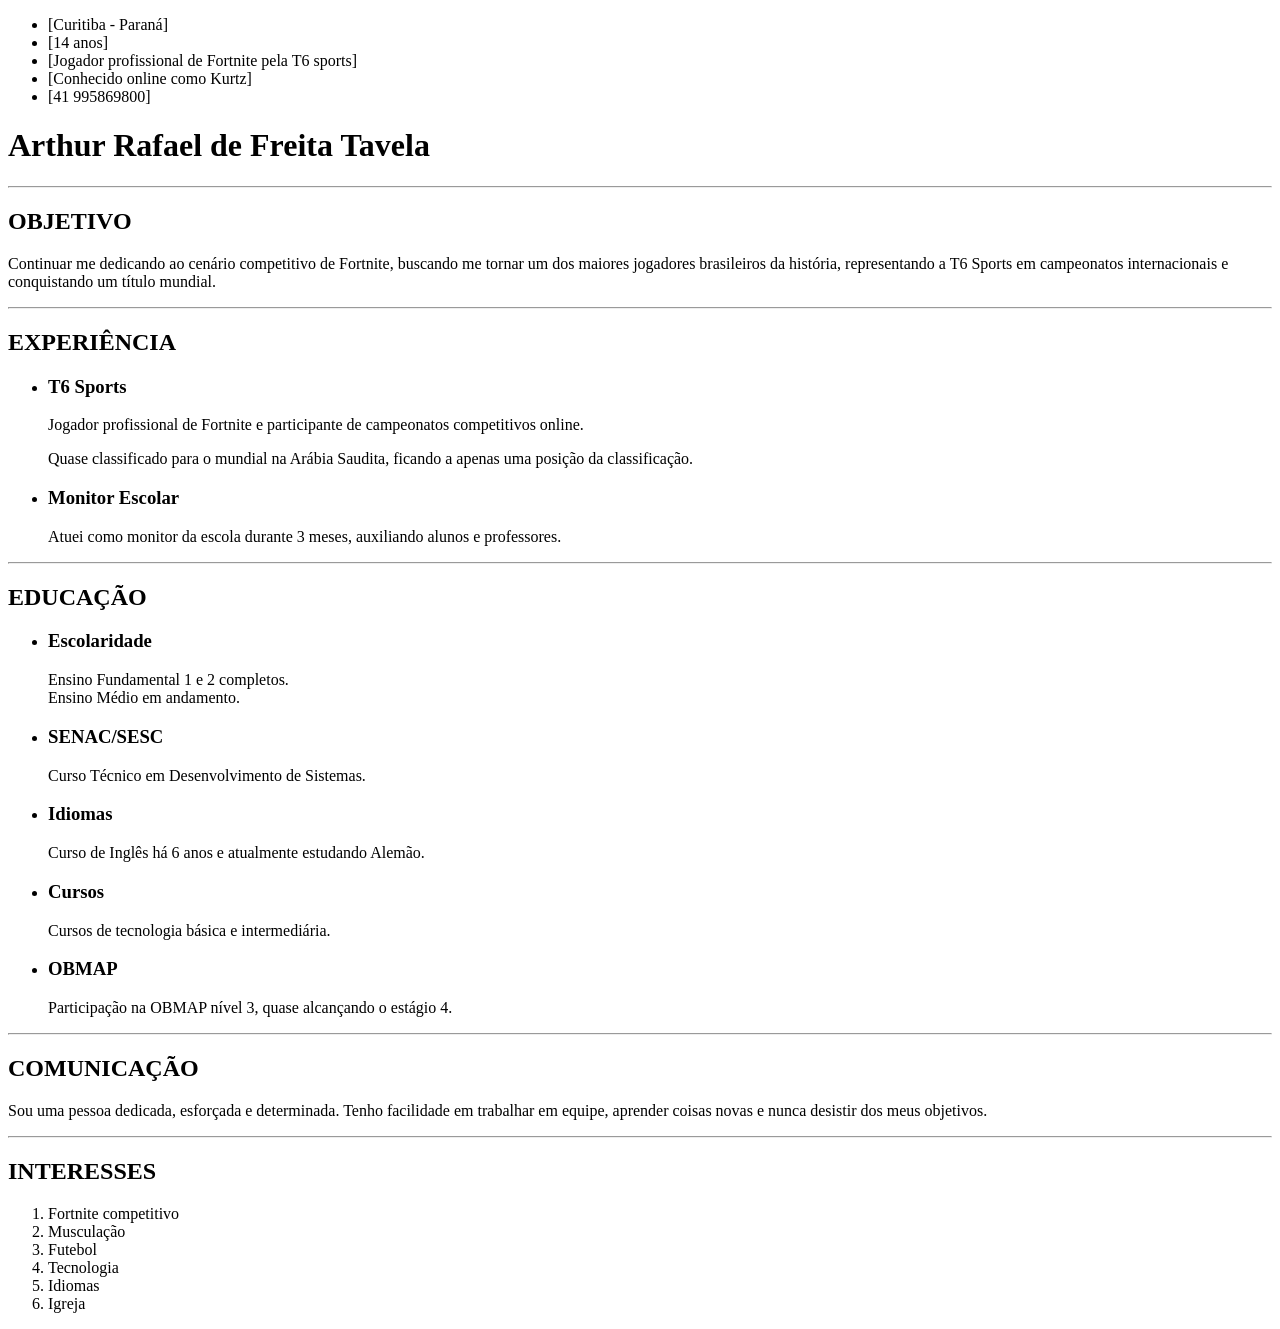
<file: curriculo/index.html>
<!DOCTYPE html>
<html lang="pt-br">

<head>
<meta charset="utf-8" />
<title>Currículo Arthur Rafael</title>
</head>

<body>

<ul>
<li>[Curitiba - Paraná]</li>
<li>[14 anos]</li>
<li>[Jogador profissional de Fortnite pela T6 sports]</li>
<li>[Conhecido online como Kurtz]</li>
<li>[41 995869800]</li>
</ul>

<h1>Arthur Rafael de Freita Tavela</h1>

<hr>

<h2>OBJETIVO</h2>

<p>
Continuar me dedicando ao cenário competitivo de Fortnite,
buscando me tornar um dos maiores jogadores brasileiros da história,
representando a T6 Sports em campeonatos internacionais e
conquistando um título mundial.
</p>

<hr>

<h2>EXPERIÊNCIA</h2>

<ul>

<li>
<h3>T6 Sports</h3>

<p>
Jogador profissional de Fortnite e participante
de campeonatos competitivos online.
</p>

<p>
Quase classificado para o mundial na Arábia Saudita,
ficando a apenas uma posição da classificação.
</p>
</li>

<li>
<h3>Monitor Escolar</h3>

<p>
Atuei como monitor da escola durante 3 meses,
auxiliando alunos e professores.
</p>
</li>

</ul>

<hr>

<h2>EDUCAÇÃO</h2>

<ul>

<li>
<h3>Escolaridade</h3>

<p>
Ensino Fundamental 1 e 2 completos.<br>
Ensino Médio em andamento.
</p>
</li>

<li>
<h3>SENAC/SESC</h3>

<p>
Curso Técnico em Desenvolvimento de Sistemas.
</p>
</li>

<li>
<h3>Idiomas</h3>

<p>
Curso de Inglês há 6 anos e atualmente estudando Alemão.
</p>
</li>

<li>
<h3>Cursos</h3>

<p>
Cursos de tecnologia básica e intermediária.
</p>
</li>

<li>
<h3>OBMAP</h3>

<p>
Participação na OBMAP nível 3,
quase alcançando o estágio 4.
</p>
</li>

</ul>

<hr>

<h2>COMUNICAÇÃO</h2>

<p>
Sou uma pessoa dedicada, esforçada e determinada.
Tenho facilidade em trabalhar em equipe, aprender coisas
novas e nunca desistir dos meus objetivos.
</p>

<hr>

<h2>INTERESSES</h2>

<ol>
<li>Fortnite competitivo</li>
<li>Musculação</li>
<li>Futebol</li>
<li>Tecnologia</li>
<li>Idiomas</li>
<li>Igreja</li>
</ol>

</body>

</html>
</file>
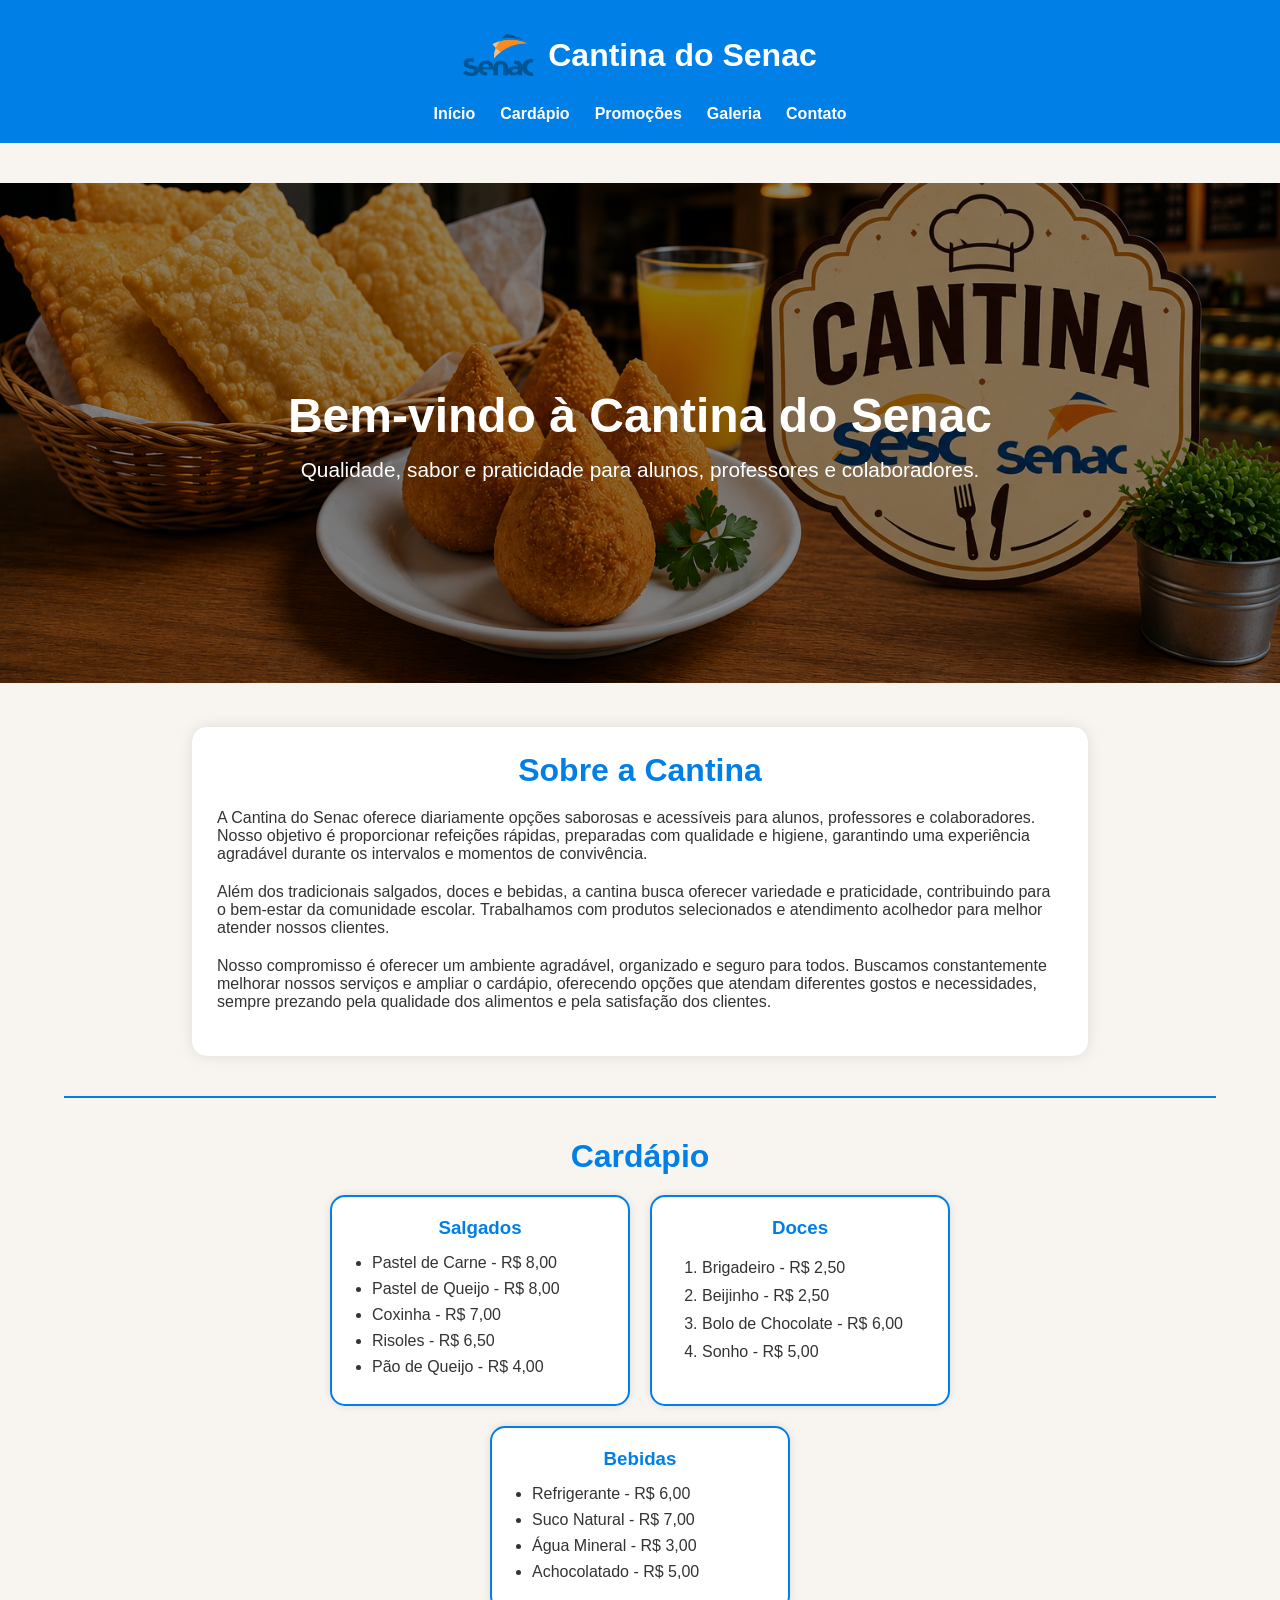
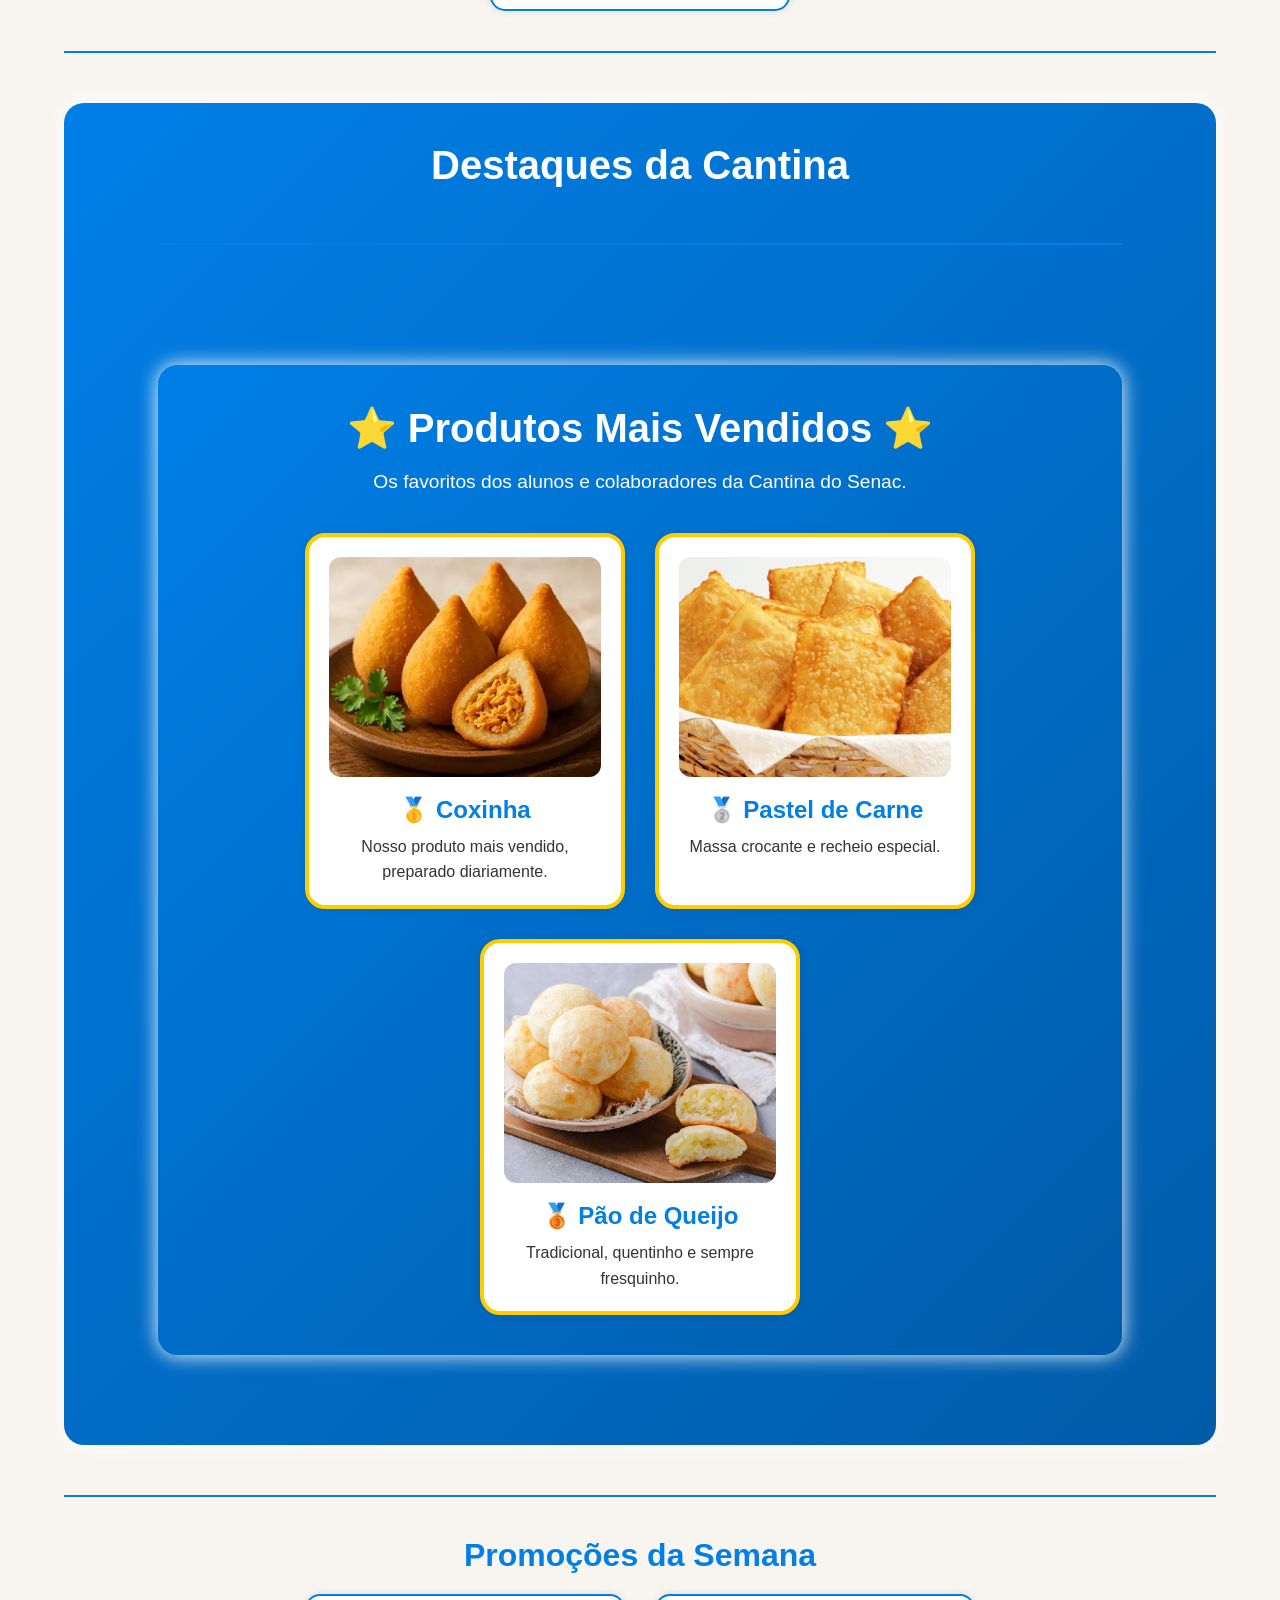
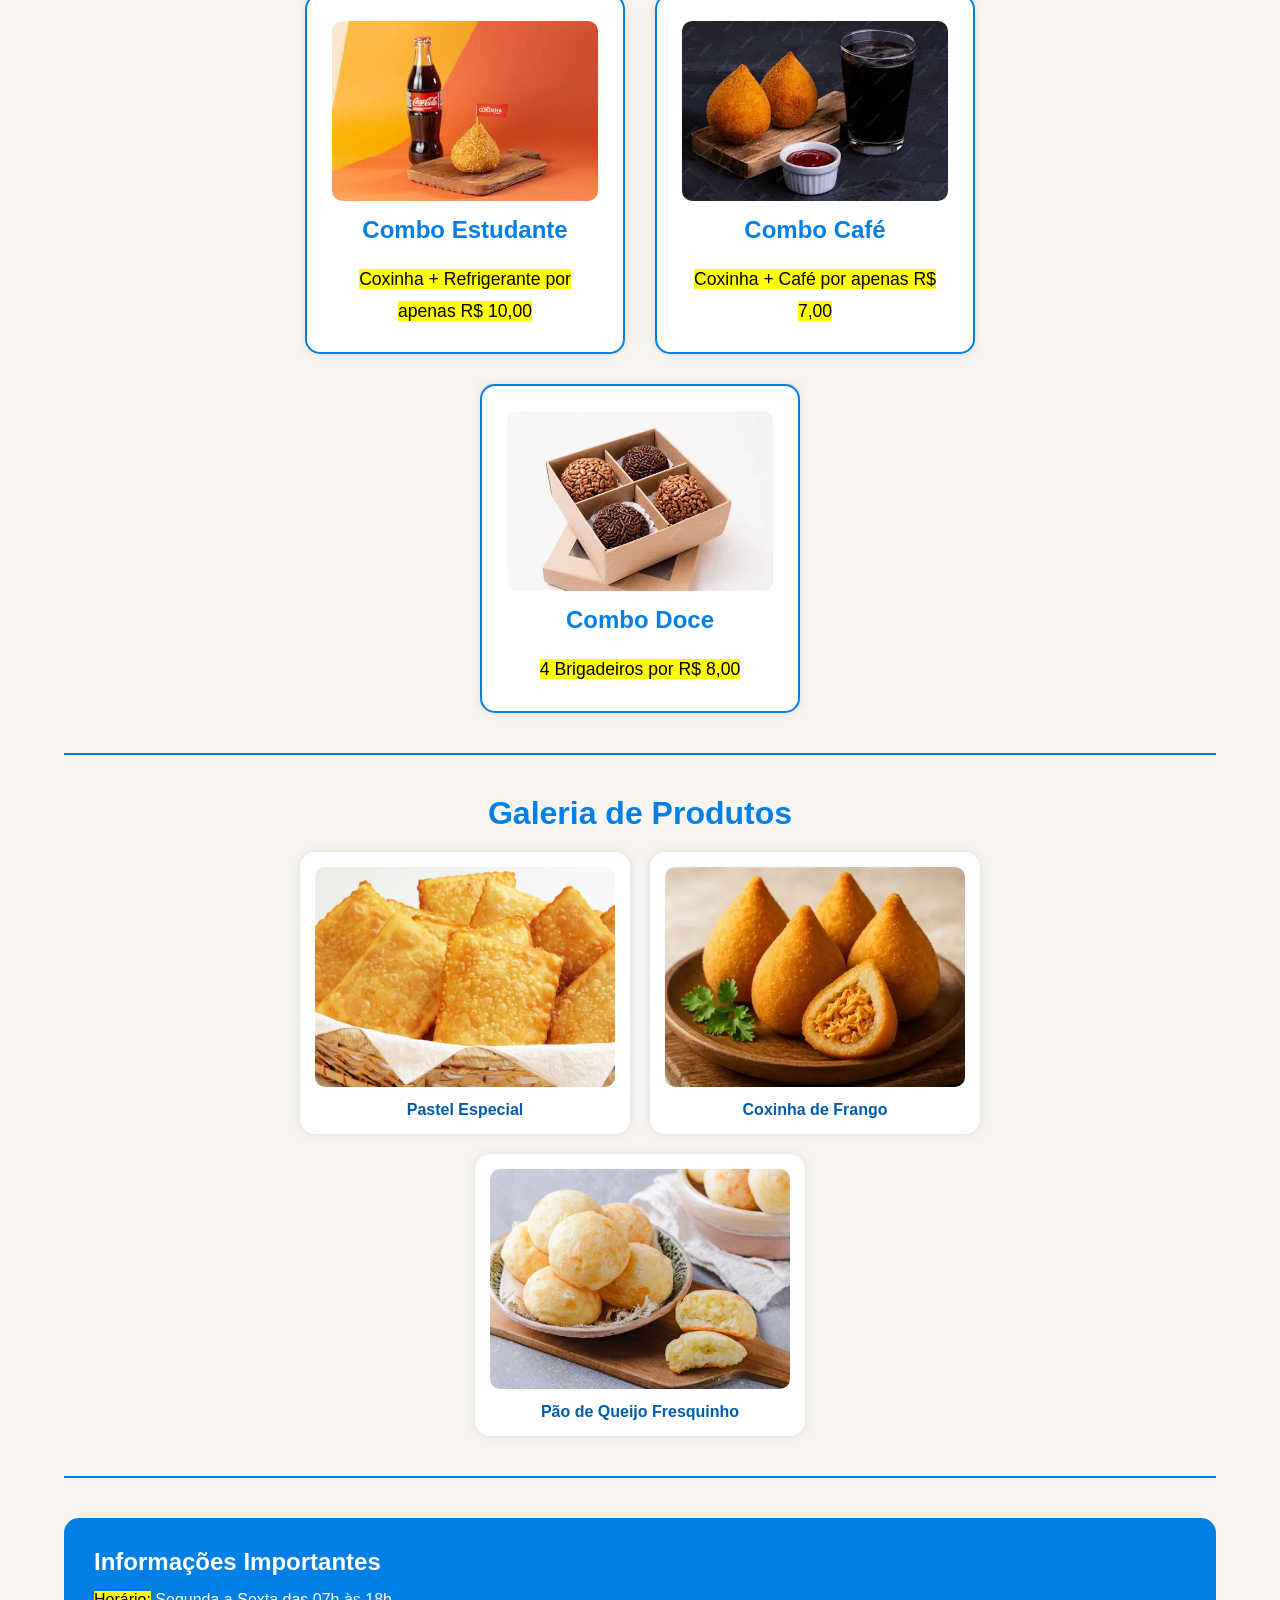
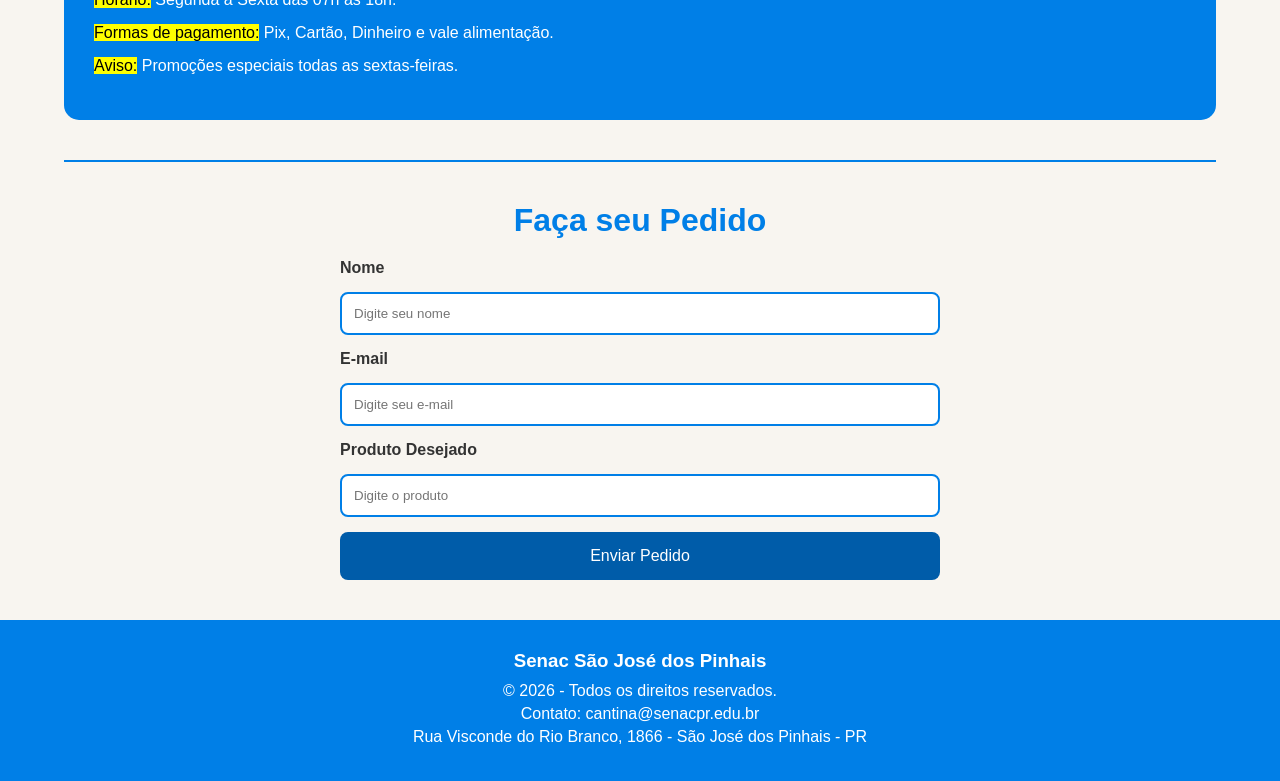
<file: projeto final kurtzzfv (cantina)/index.html>
<!DOCTYPE html>
<html lang="pt-br">

<head>
    <meta charset="UTF-8">
    <meta name="viewport" content="width=device-width, initial-scale=1.0">
    <title>Cantina do Senac</title>
    <link rel="stylesheet" href="style/style.css">
</head>

<body>

    <header>
        <div class="logo-area">
            <img src="images/senac-LOGO.png" alt="Logo Senac">
            <h1>Cantina do Senac</h1>
        </div>

        <nav>
            <ul>
                <li><a href="#inicio">Início</a></li>
                <li><a href="#cardapio">Cardápio</a></li>
                <li><a href="#promocoes">Promoções</a></li>
                <li><a href="#galeria">Galeria</a></li>
                <li><a href="#contato">Contato</a></li>
            </ul>
        </nav>
    </header>

    <main>

        <section id="inicio" class="hero">
            <img src="images/banner.png" alt="Cantina do Senac">

            <div class="hero-texto">
                <h1>Bem-vindo à Cantina do Senac</h1>

                <p>
                    Qualidade, sabor e praticidade para alunos,
                    professores e colaboradores.
                </p>
            </div>
        </section>

        <section class="sobre">
            <h2>Sobre a Cantina</h2>

            <p>
    A Cantina do Senac oferece diariamente opções saborosas e acessíveis para alunos,
    professores e colaboradores. Nosso objetivo é proporcionar refeições rápidas,
    preparadas com qualidade e higiene, garantindo uma experiência agradável durante os
    intervalos e momentos de convivência.
</p>

<p>
    Além dos tradicionais salgados, doces e bebidas, a cantina busca oferecer variedade
    e praticidade, contribuindo para o bem-estar da comunidade escolar. Trabalhamos com
    produtos selecionados e atendimento acolhedor para melhor atender nossos clientes.
</p>

<p>
    Nosso compromisso é oferecer um ambiente agradável, organizado e seguro para todos.
    Buscamos constantemente melhorar nossos serviços e ampliar o cardápio, oferecendo
    opções que atendam diferentes gostos e necessidades, sempre prezando pela qualidade
    dos alimentos e pela satisfação dos clientes.
</p>
        </section>

        <hr>

        <section id="cardapio">

            <h2>Cardápio</h2>

            <div class="container-cardapio">

                <article>
                    <h3>Salgados</h3>

                    <ul>
                        <li>Pastel de Carne - R$ 8,00</li>
                        <li>Pastel de Queijo - R$ 8,00</li>
                        <li>Coxinha - R$ 7,00</li>
                        <li>Risoles - R$ 6,50</li>
                        <li>Pão de Queijo - R$ 4,00</li>
                    </ul>
                </article>

                <article>
                    <h3>Doces</h3>

                    <ol>
                        <li>Brigadeiro - R$ 2,50</li>
                        <li>Beijinho - R$ 2,50</li>
                        <li>Bolo de Chocolate - R$ 6,00</li>
                        <li>Sonho - R$ 5,00</li>
                    </ol>
                </article>

                <article>
                    <h3>Bebidas</h3>

                    <ul>
                        <li>Refrigerante - R$ 6,00</li>
                        <li>Suco Natural - R$ 7,00</li>
                        <li>Água Mineral - R$ 3,00</li>
                        <li>Achocolatado - R$ 5,00</li>
                    </ul>
                </article>

            </div>

        </section>

        <hr>

<section id="mais-vendidos">

    <h2>Destaques da Cantina</h2>

    <div class="mais-vendidos">

<hr>

<section id="mais-vendidos">

    <h2>⭐ Produtos Mais Vendidos ⭐</h2>

    <p class="texto-destaque">
        Os favoritos dos alunos e colaboradores da Cantina do Senac.
    </p>

    <div class="mais-vendidos">

        <article>
            <img src="images/coxinha.webp" alt="Coxinha">
            <h3>🥇 Coxinha</h3>
            <p>Nosso produto mais vendido, preparado diariamente.</p>
        </article>

        <article>
            <img src="images/pastel.jpg" alt="Pastel de Carne">
            <h3>🥈 Pastel de Carne</h3>
            <p>Massa crocante e recheio especial.</p>
        </article>

        <article>
            <img src="images/pão-de-queijo.jpg" alt="Pão de Queijo">
            <h3>🥉 Pão de Queijo</h3>
            <p>Tradicional, quentinho e sempre fresquinho.</p>
        </article>

    </div>

</section>
    </div>

</section>

        <hr>

        <section id="promocoes">

            <h2>Promoções da Semana</h2>

            <div class="container-promocoes">

            <article>
                <img src="images/combo estudante.webp" alt="Combo Estudante">

            <h3>Combo Estudante</h3>

            <p>
                <mark>Coxinha + Refrigerante por apenas R$ 10,00</mark>
            </p>
        </article>

                <article>
    <img src="images/combo cafe.webp" alt="Combo Café">

    <h3>Combo Café</h3>

    <p>
        <mark>Coxinha + Café por apenas R$ 7,00</mark>
    </p>
    </article>
    <article>
    <img src="images/combo doce.jpg" alt="Combo Doce">

    <h3>Combo Doce</h3>

    <p>
        <mark>4 Brigadeiros por R$ 8,00</mark>
    </p>
    </article>

            </div>

        </section>

        <hr>

        <section id="galeria">

            <h2>Galeria de Produtos</h2>

            <div class="galeria">

                <figure>
                    <img src="images/pastel.jpg" alt="Pastel">
                    <figcaption>Pastel Especial</figcaption>
                </figure>

                <figure>
                    <img src="images/coxinha.webp" alt="Coxinha">
                    <figcaption>Coxinha de Frango</figcaption>
                </figure>

                <figure>
                    <img src="images/pão-de-queijo.jpg" alt="Pão de Queijo">
                    <figcaption>Pão de Queijo Fresquinho</figcaption>
                </figure>

            </div>

        </section>

        <hr>

        <aside>

            <h2>Informações Importantes</h2>

            <p>
                <mark>Horário:</mark>
                Segunda a Sexta das 07h às 18h.
            </p>

            <p>
                <mark>Formas de pagamento:</mark>
                Pix, Cartão, Dinheiro e vale alimentação.
            </p>

            <p>
                <mark>Aviso:</mark>
                Promoções especiais todas as sextas-feiras.
            </p>

        </aside>

        <hr>

        <section id="contato">

            <h2>Faça seu Pedido</h2>

            <form>

                <label for="nome">Nome</label>
                <input type="text" id="nome" required placeholder="Digite seu nome">

                <label for="email">E-mail</label>
                <input type="email" id="email" required placeholder="Digite seu e-mail">

                <label for="produto">Produto Desejado</label>
                <input type="text" id="produto" required placeholder="Digite o produto">

                <button type="submit">Enviar Pedido</button>

            </form>

        </section>

    </main>

    <footer>

        <h3>Senac São José dos Pinhais</h3>

        <p>
            © 2026 - Todos os direitos reservados.
        </p>

        <p>
    Contato: cantina@senacpr.edu.br
</p>

<p>
    Rua Visconde do Rio Branco, 1866 - São José dos Pinhais - PR
</p>

    </footer>

</body>

</html>
</file>
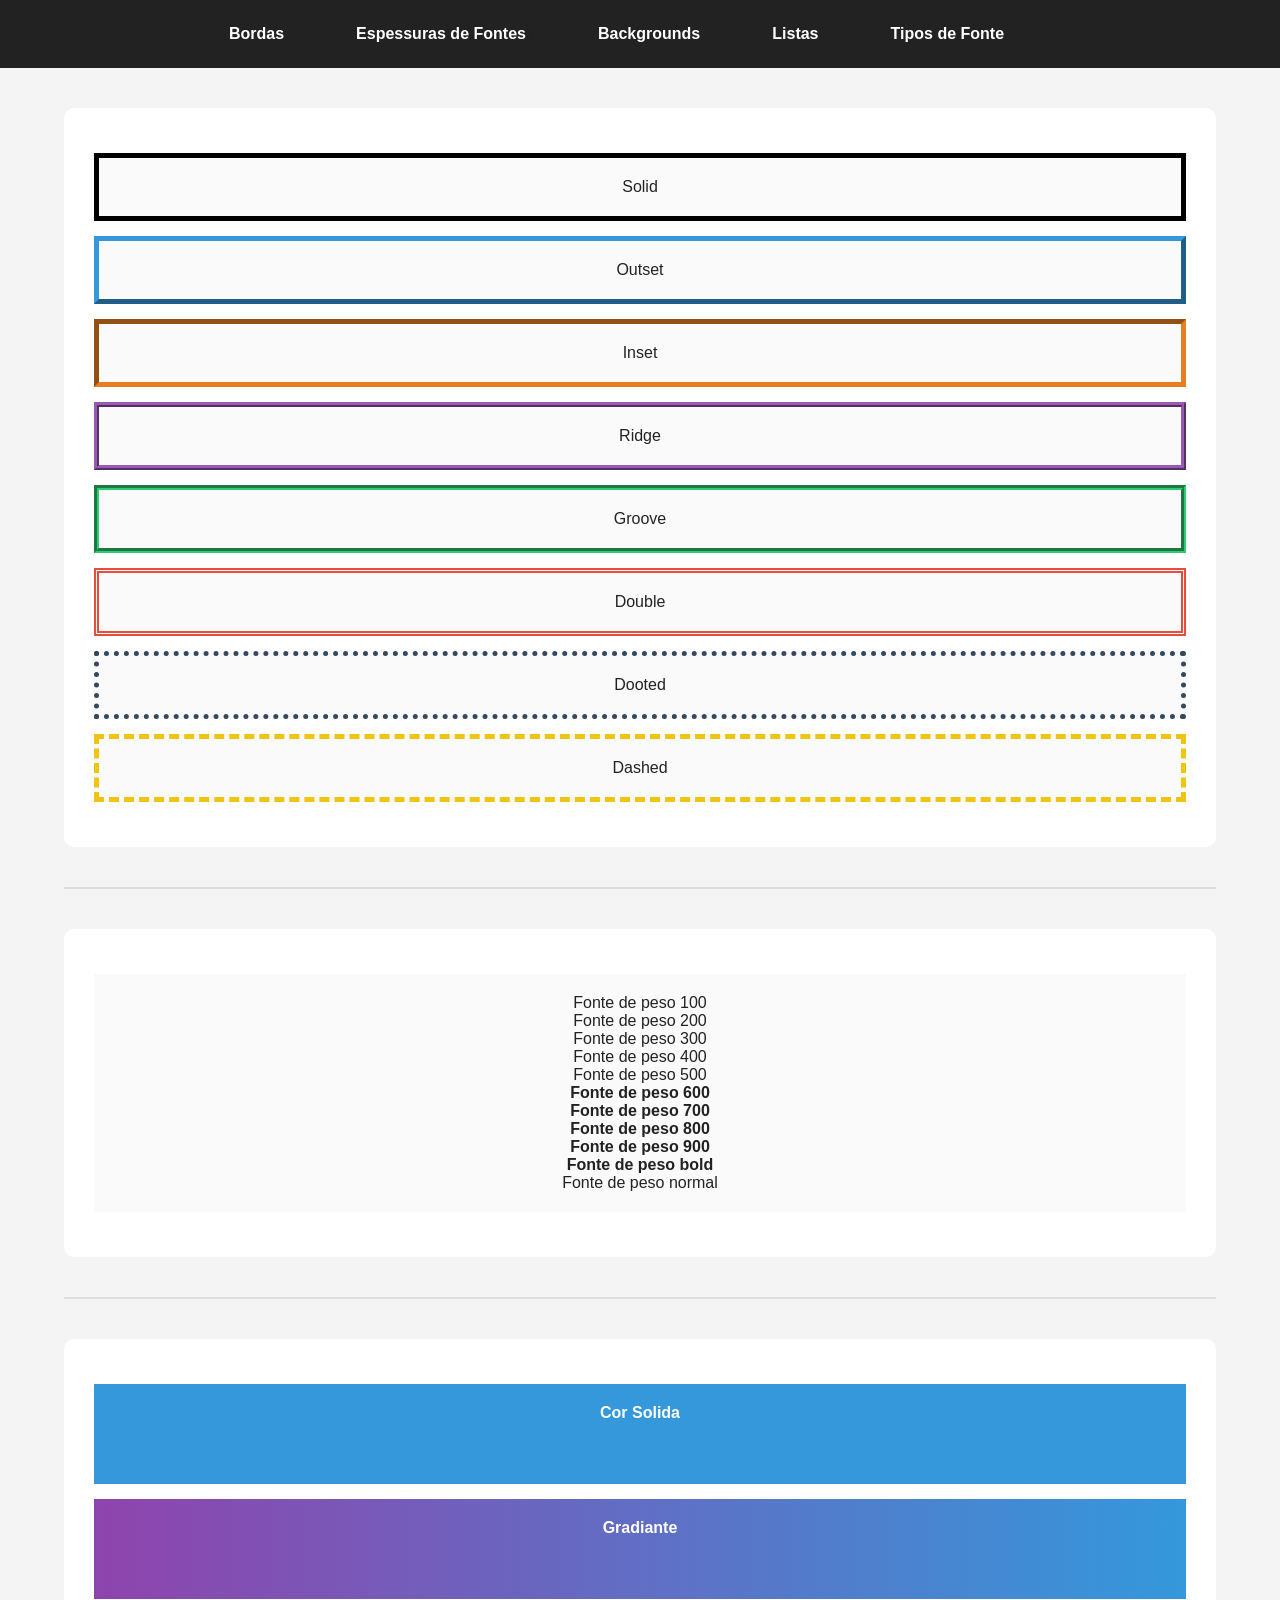
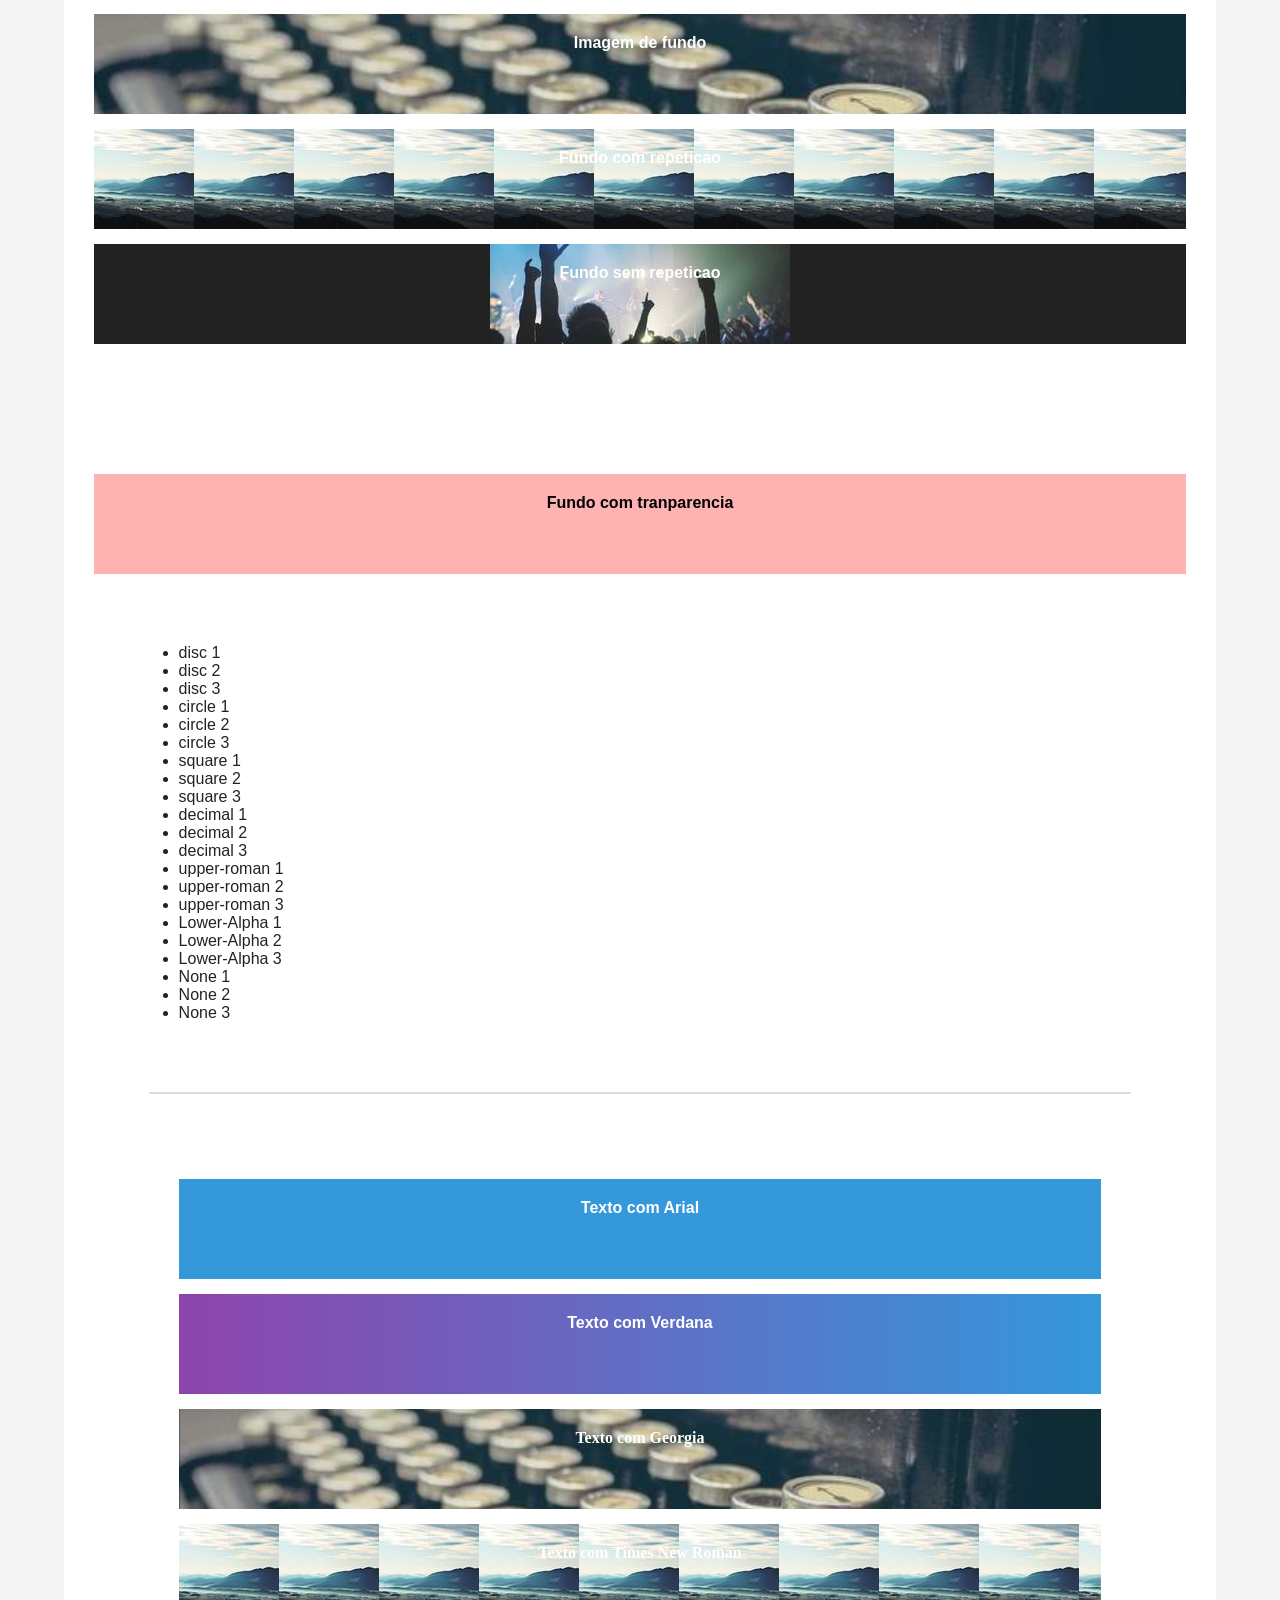
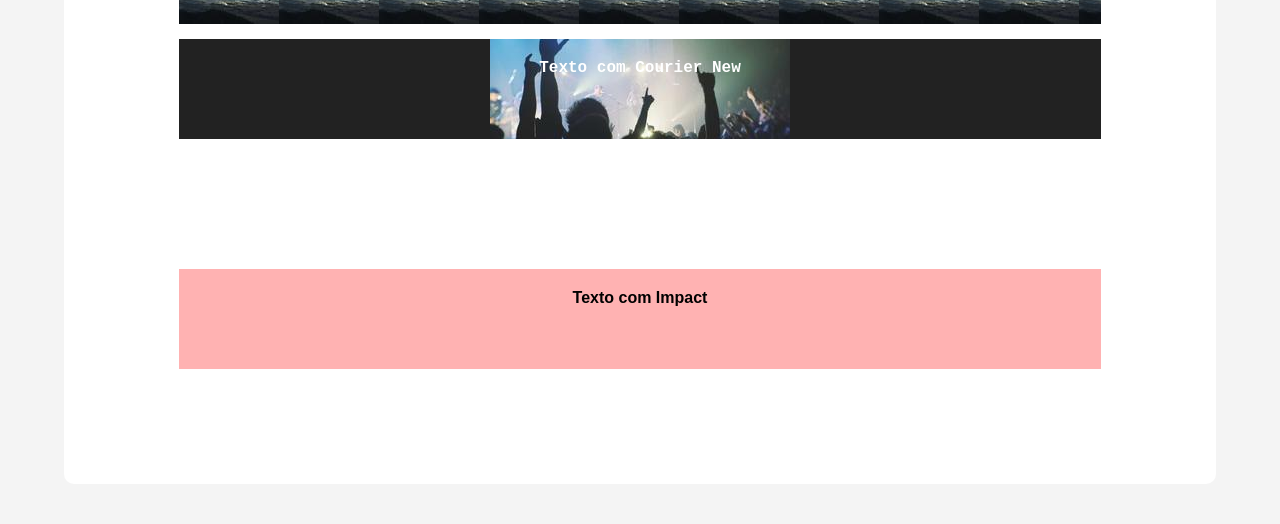
<file: atividade_final_css/style/index.html>
<!DOCTYPE html>
<html lang="pt-BR"">
<head>
    <meta charset="UTF-8">
    <meta name="viewport" content="width=device-width, initial-scale=1.0">
    <title>Document</title>
    <link rel="stylesheet" href="style.css">
</head>
<body>
  <header>
    <nav>
      <ul>
       <li><a href="#bordas">Bordas</a> href="</li>
       <li><a href="#espessura-fontes">Espessuras de Fontes</a> href="</li>
       <li><a href="#backfrounds">Backgrounds</a> href="</li>
       <li><a href="#alistas">Listas</a> href="</li>
       <li><a href="#tipos-fontes">Tipos de Fonte</a> href="</li>
      </ul>
    </nav>
  </header>
 
 
<main>
      <section class="secao bordas">
              <article>
                <p>Solid</p>
              </article>
              <article>
                <p>Outset</p>
              </article>
              <article>
                <p>Inset</p>
              </article>
              <article>
                <p>Ridge</p>
              </article>
              <article>
                <p>Groove</p>
              </article>
              <article>
                <p>Double</p>
              </article>
              <article>
                <p>Dooted</p>
              </article>
              <article>
                <p>Dashed</p>
              </article>
        </section>
             <hr>
 
             <section id="Espessura-fontes" class="secao Espessura-fontes">
                <article>
                             <p class="peso-100" >Fonte de peso 100</p>
                <p class="peso-200" >Fonte de peso 200</p>
                <p class="peso-300" >Fonte de peso 300</p>
                <p class="peso-400" >Fonte de peso 400</p>
                <p class="peso-500" >Fonte de peso 500</p>
                <p class="peso-600" >Fonte de peso 600</p>
                <p class="peso-700" >Fonte de peso 700</p>
                <p class="peso-800" >Fonte de peso 800</p>
                <p class="peso-900" >Fonte de peso 900</p>
                <p class="peso-bold" >Fonte de peso bold</p>
                <p class="peso-normal" >Fonte de peso normal</p>
                </article>
              </section>
 
          <hr>
 
         <section id="backgrounds" class="secao backgrounds">
            <article>
              <p>Cor Solida</p>
            </article>
            <article>
              <p>Gradiante</p>
            </article>
            <article>
              <p>Imagem de fundo</p>
            </article>
            <article>
              <p>Fundo com repeticao</p>
            </article>
            <article>
              <p>Fundo sem repeticao</p>
            </article>
            <article>
              <p>Fundo fixo</p>
            </article>
            <article>
              <p>Fundo com tranparencia</p>
            </article>
        <section>
        <main>
          <section id="backgrounds" class="secao Listas">
              <ul>
                <li>disc 1</li>
                <li>disc 2</li>
                <li>disc 3</li>
              </ul>
              <ul>
                <li>circle 1</li>
                <li>circle 2</li>
                <li>circle 3</li>
              </ul>
              <ul>
                <li>square 1</li>
                <li>square 2</li>
                <li>square 3</li>
              </ul>
              <ul>
                <li>decimal 1</li>
                <li>decimal 2</li>
                <li>decimal 3</li>
              </ul>
              <ul>
                <li>upper-roman 1</li>
                <li>upper-roman 2</li>
                <li>upper-roman 3</li>
              </ul>
              <ul>
                <li>Lower-Alpha 1</li>
                <li>Lower-Alpha 2</li>
                <li>Lower-Alpha 3</li>
              </ul>
              <ul>
                <li>None 1</li>
                <li>None 2</li>
                <li>None 3</li>
              </ul>
          </section>

              <hr>

            <section id="tipos-fontes" class="secao tipos-fontes">
              <article>
                <p>Texto com Arial</p>
              </article>
              <article>
                <p>Texto com Verdana</p>
              </article>
              <article>
                <p>Texto com Georgia</p>
              </article>
              <article>
                <p>Texto com Times New Roman</p>
              </article>
              <article>
                <p>Texto com Courier New</p>
              </article>
              <article>
                <p>Texto com Trebuchet MS</p>
              </article>
              <article>
                <p>Texto com Impact</p>
              </article>
            </section>

        </main>
</body>
</html>
</file>
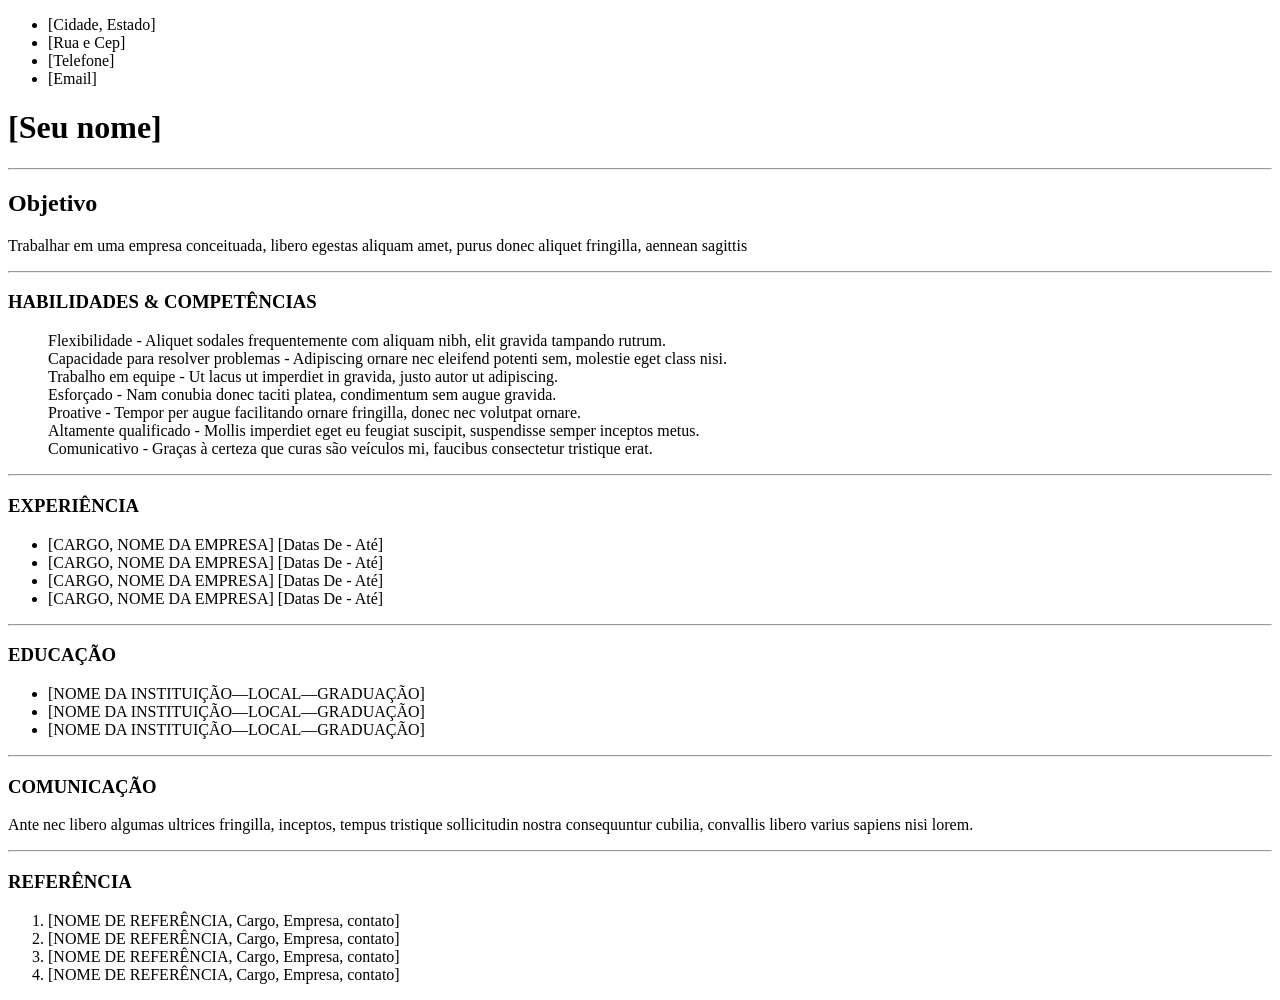
<file: curriculo/correcao.html>
<!DOCTYPE html>
<html lang="en">
<head>
    <meta charset="UTF-8">
    <meta name="viewport" content="width=device-width, initial-scale=1.0">
    <title>Document</title>
</head>
<body>
    <!-- <ul> define uma lista não ordenada-->
    <ul>
       <li>[Cidade, Estado]</li> <!--<li> informa o conteudo da lista-->
        <li>[Rua e Cep]</li>
        <li>[Telefone]</li>
        <li>[Email]</li>
    </ul>
    <h1>[Seu nome]</h1>
    <hr>
 
    <h2>Objetivo</h2>
    <p> Trabalhar em uma empresa conceituada, libero egestas aliquam amet, purus donec aliquet fringilla, aennean sagittis</p>
    <hr>
 
    <dl>
        <dt>
            <h3>HABILIDADES & COMPETÊNCIAS</h3>
        </dt>
        <dd>Flexibilidade - Aliquet sodales frequentemente com aliquam nibh, elit gravida tampando rutrum.</dd>
        <dd>Capacidade para resolver problemas - Adipiscing ornare nec eleifend potenti sem, molestie eget class nisi.</dd>
        <dd>Trabalho em equipe - Ut lacus ut imperdiet in gravida, justo autor ut adipiscing.</dd>
        <dd>Esforçado - Nam conubia donec taciti platea, condimentum sem augue gravida.</dd>
        <dd>Proative - Tempor per augue facilitando ornare fringilla, donec nec volutpat ornare.</dd>
        <dd>Altamente qualificado - Mollis imperdiet eget eu feugiat suscipit, suspendisse semper inceptos metus.</dd>
        <dd>Comunicativo - Graças à certeza que curas são veículos mi, faucibus consectetur tristique erat.</dd>
    </dl>
    <hr>

    <h3>EXPERIÊNCIA</h3>
    <ul>
        <li>[CARGO, NOME DA EMPRESA] [Datas De - Até]</li>
        <li>[CARGO, NOME DA EMPRESA] [Datas De - Até]</li>
        <li>[CARGO, NOME DA EMPRESA] [Datas De - Até]</li>
        <li>[CARGO, NOME DA EMPRESA] [Datas De - Até]</li>
    </ul>
    <hr>

        <h3>EDUCAÇÃO</h3>
    <ul>
        <li>[NOME DA INSTITUIÇÃO—LOCAL—GRADUAÇÃO]</li>
        <li>[NOME DA INSTITUIÇÃO—LOCAL—GRADUAÇÃO]</li>
        <li>[NOME DA INSTITUIÇÃO—LOCAL—GRADUAÇÃO]</li>
    </ul>
    <hr>

    <h3>COMUNICAÇÃO</h3>
    <p>Ante nec libero algumas ultrices fringilla, inceptos, tempus tristique sollicitudin nostra consequuntur cubilia, convallis libero varius sapiens nisi lorem.</p>
    <hr>

    <h3>REFERÊNCIA</h3>
    <ol>
        <li>[NOME DE REFERÊNCIA, Cargo, Empresa, contato]</li>
        <li>[NOME DE REFERÊNCIA, Cargo, Empresa, contato]</li>
        <li>[NOME DE REFERÊNCIA, Cargo, Empresa, contato]</li>
        <li>[NOME DE REFERÊNCIA, Cargo, Empresa, contato]</li>
    </ol>
</body>
</html>
</file>
<file: projeto final kurtzzfv (cantina)/style/style.css>
*{
    margin:0;
    padding:0;
    box-sizing:border-box;
}

body{
    font-family: Arial, sans-serif;
    background-color:#f8f5f0;
    color:#333;
}

/* HEADER */

header{
    background-color:#007fe7;
    color:white;
    padding:20px;
    position:sticky;
    top:0;
    z-index:1000;
}

.logo-area{
    display:flex;
    align-items:center;
    justify-content:center;
    gap:15px;
    margin-bottom:15px;
}

.logo-area img{
    width:70px;
    height:70px;
    object-fit:contain;
}

.logo-area h1{
    font-size:2rem;
}

nav ul{
    list-style:none;
    display:flex;
    justify-content:center;
    gap:25px;
    flex-wrap:wrap;
}

nav a{
    text-decoration:none;
    color:white;
    font-weight:bold;
    transition:0.3s;
}

nav a:hover{
    color:#ffcc00;
}

/* HERO */

.hero{
    position:relative;
    width:100%;
    overflow:hidden;
}

.hero img{
    width:100%;
    height:500px;
    object-fit:cover;
    filter:brightness(55%);
}

.hero-texto{
    position:absolute;
    top:50%;
    left:50%;
    transform:translate(-50%, -50%);
    text-align:center;
    color:white;
    width:90%;
}

.hero-texto h1{
    font-size:3rem;
    margin-bottom:15px;
}

.hero-texto p{
    font-size:1.3rem;
}

/* SEÇÕES */

section{
    width:70%;
    margin:40px auto;
}

section h2{
    text-align:center;
    color:#007fe7;
    margin-bottom:20px;
    font-size:2rem;
}

.sobre p{
    margin-bottom:20px;
}

/* SOBRE */

.sobre{
    background:white;
    padding: 25px;
    border-radius:15px;
    box-shadow:0 0 15px rgba(0,0,0,0.1);
}

/* CARDÁPIO */

.container-cardapio{
    display:flex;
    gap:20px;
    flex-wrap:wrap;
    justify-content:center;
}

article{
    background:white;
    width:300px;
    padding:20px;
    border-radius:15px;
    border:2px solid #007fe7;
    box-shadow:0 0 8px rgba(0,0,0,0.1);
    transition:0.3s;
}

article:hover{
    transform:translateY(-5px);
}

article h3{
    text-align:center;
    color:#007fe7;
    margin-bottom:15px;
}

article ul{
    padding-left:20px;
}

article li{
    margin-bottom:8px;
}

/* MAIS VENDIDOS */

#mais-vendidos{
    width:90%;
    margin:50px auto;
    background:linear-gradient(135deg,#007fe7,#005ca9);
    padding:40px;
    border-radius:20px;
    box-shadow:0 0 20px rgb(253, 253, 253);
}

#mais-vendidos h2{
    color:white;
    text-align:center;
    font-size:2.5rem;
    margin-bottom:15px;
}

.texto-destaque{
    text-align:center;
    color:white;
    font-size:1.2rem;
    margin-bottom:35px;
}

.mais-vendidos{
    display:flex;
    justify-content:center;
    gap:30px;
    flex-wrap:wrap;
}

.mais-vendidos article{
    background:white;
    width:320px;
    padding:20px;
    border-radius:20px;
    text-align:center;
    transition:0.3s;
    border:4px solid #ffcc00;
}

.mais-vendidos article:hover{
    transform:translateY(-10px);
}

.mais-vendidos img{
    width:100%;
    height:220px;
    object-fit:cover;
    border-radius:12px;
    margin-bottom:15px;
}

.mais-vendidos h3{
    color:#007fe7;
    font-size:1.5rem;
    margin-bottom:10px;
}

.mais-vendidos p{
    line-height:1.6;
}

/* LISTA ORDENADA */

ol{
    margin-top:20px;
    padding-left:30px;
}

ol li{
    margin-bottom:10px;
}

/* PROMOÇÕES */

.container-promocoes{
    display:flex;
    gap:30px;
    flex-wrap:wrap;
    justify-content:center;
}

.container-promocoes article{
    width:320px;
    min-height:320px;
    display:flex;
    flex-direction:column;
    align-items:center;
    text-align:center;
    padding:25px;
}

.container-promocoes img{
    width:100%;
    height:180px;
    object-fit:cover;
    border-radius:10px;
    margin-bottom:15px;
    transition:0.3s;
}

.container-promocoes img:hover{
    transform:scale(1.05);
}

.container-promocoes h3{
    margin-bottom:20px;
    font-size:1.5rem;
}

.container-promocoes p{
    font-size:1.1rem;
    line-height:1.8;
}

/* GALERIA */

.galeria{
    display:flex;
    gap:20px;
    flex-wrap:wrap;
    justify-content:center;
}

figure{
    background:white;
    padding:15px;
    border-radius:15px;
    box-shadow:0 0 8px rgba(0,0,0,0.1);
}

figure img{
    width:300px;
    height:220px;
    object-fit:cover;
    border-radius:10px;
}

figcaption{
    text-align:center;
    margin-top:10px;
    font-weight:bold;
    color:#005ca9;
}

figure img{
    transition:0.3s;
}

figure img:hover{
    transform:scale(1.05);
}
aside{
    width:90%;
    margin:40px auto;
    background:#007fe7;
    color:white;
    padding:30px;
    border-radius:15px;
}

aside h2{
    color:white;
    margin-bottom:15px;
}

aside p{
    margin-bottom:15px;
}

/* FORMULÁRIO */

form{
    max-width:600px;
    margin:0 auto;
    display:flex;
    flex-direction:column;
    gap:15px;
}

label{
    font-weight:bold;
}

input{
    padding:12px;
    border:2px solid #007fe7;
    border-radius:8px;
}

button{
    padding:15px;
    border:none;
    border-radius:8px;
    background:#005ca9;
    color:white;
    font-size:1rem;
    cursor:pointer;
    transition:0.3s;
}

button:hover{
    background:#007fe7;
}

/* FOOTER */

footer{
    background:#007fe7;
    color:white;
    text-align:center;
    padding:30px;
    margin-top:40px;
}

footer h3{
    margin-bottom:10px;
}

footer p{
    margin:5px 0;
}

/* HR */

hr{
    width:90%;
    margin:40px auto;
    border:none;
    height:2px;
    background:#007fe7;
}

/* RESPONSIVO */

@media(max-width:768px){

    .hero img{
        height:350px;
    }

    .hero-texto h1{
        font-size:2rem;
    }

    .hero-texto p{
        font-size:1rem;
    }

    nav ul{
        flex-direction:column;
        align-items:center;
    }

    article{
        width:100%;
    }

    figure img{
        width:100%;
        height:auto;
    }

    .logo-area{
        flex-direction:column;
    }
}
</file>
<file: atividade_final_css/style/style.css>
* {
    padding: 0;
    margin: 0;
    box-sizing: border-box;
}
 
body {
    font-family: Arial, sans-serif;
    background-color: #f4f4f4;
    color: #222;
}
 
header {
    background-color: #222;
    padding: 25px;
    position: sticky;
    top: 0;
}
 
nav ul {
    display: flex;
    gap: 25px;
    justify-content: center;
    list-style: none;
}
 
nav a {
    color: white;
    text-decoration: none;
    font-weight: bold;
}
 
nav a:hover {
    color: #00bcd4;
}
 
main {
    width: 90%;
    margin: 30px auto;
}
 
.secao {
    margin: 40px 0;
    padding: 30px;
    background-color: white;
    border-radius: 10px;
}
article {
    padding: 20px;
    margin: 15px 0;
    text-align: center;
    background-color: #fafafa;
}
 
/* BORDAS */
 
.bordas article:nth-child(1) {
    border: 5px solid #000;
}
 
.bordas article:nth-child(2) {
    border: 5px outset #3498db;
}
 
.bordas article:nth-child(3) {
    border: 5px inset #e67e22;
}
 
.bordas article:nth-child(4) {
    border: 5px ridge #9b59b6;
}
 
.bordas article:nth-child(5) {
    border: 5px groove #2ecc71;
}
 
.bordas article:nth-child(6) {
    border: 5px double #e74c3c;
}
 
.bordas article:nth-child(7) {
    border: 5px dotted #34495e;
}
 
.bordas article:nth-child(8) {
    border: 5px dashed #f1c40f;
}
 
/*espessuras das fontes*/
 
 
.peso-100 {
    font-weight: 100
}
 
.peso-200 {
    font-weight: 200
}
 
.peso-300 {
    font-weight: 300
}
 
 
.peso-400 {
    font-weight: 400
}
 
 
.peso-500 {
    font-weight: 500
}
 
 
.peso-600 {
    font-weight: 600
}
 
 
.peso-700 {
    font-weight: 700
}
 
 
.peso-800 {
    font-weight: 800
}
 
 
.peso-900 {
    font-weight: 900
}
 
 
.peso-bold {
    font-weight: bold
}
 
 
.peso-normal {
    font-weight: normal
}
 
/* BACKGROUNS */
 
.backgrounds article {
    min-height: 100px;
    color: white;
    font-weight: bold;
}
 
.backgrounds article:nth-child(1) {
    background-color: #3498db;
}
 
.backgrounds article:nth-child(2) {
    background: linear-gradient(to right, #8e44ad, #3498db);
}
 
.backgrounds article:nth-child(3) {
    background-image: url(../image/cover.jpg);
    background-size: cover;
    background-position: center;
}
 
.backgrounds article:nth-child(4) {
    background-image: url(../image/repeat.jpg);
    background-repeat: repeat;
}
 
.backgrounds article:nth-child(5) {
    background-image: url(../image/no-repeat.jpg);
    background-repeat: no-repeat;
    background-position: center;
    background-color: #222;
}
 
.backgrounds article:nth-child(6) {
    background-image: url(../image/fixed.jpg);
    background-attachment: fixed;
    background-size: cover;
    background-position: center;
}
 
.backgrounds article:nth-child(7) {
    background-color: rgba(255, 0, 0, 0.3);
    color: #000;
}
 /* opacity:0.3; */
 
 /* LISTAS */
 
 .listas {
    display: grid;
    grid-template-columns:  repeat(auto-fit, minmax(180px, 1px));
    gap: 20px;
}
 
.listas ul {
    background-color: #fafafa;
    padding: 25px 35px;
    border: 1px solid #ccc;
}
 
.listas ul:nth-child(1) {
    list-style-type: disc;
}
 
.listas ul:nth-child(2) {
    list-style-type: circle;
}
 
.listas ul:nth-child(3) {
    list-style-type: square;
}
 
.listas ul:nth-child(4) {
    list-style-type: decimal;
}
 
.listas ul:nth-child(5) {
    list-style-type: upper-alpha;
}
 
.listas ul:nth-child(6) {
    list-style-type: upper-alpha;
}
 
.listas ul:nth-child(7) {
    list-style-type: none;
}

    .tipos-fontes article:nth-child(1) {
        font-family: Arial, sans-serif;
    }

    .tipos-fontes article:nth-child(2) {
        font-family: Verdana, sans-serif;
    }


    .tipos-fontes article:nth-child(3) {
        font-family: Georgia, serif;
    }

    .tipos-fontes article:nth-child(4) {
        font-family: 'Times New Roman', serif;
    }

    .tipos-fontes article:nth-child(5) {
        font-family: 'Courier New', monospace;
    }

    .tipos-fontes article:nth-child(6) {
        font-family: 'Trebuchet MS', sans-serif;
    }

    .tipos-fontes article:nth-child(7) {
        font-family: Impact, sans-serif;
    }

/* LINHA SEPARADORA */

hr{
    margin: 40px 0;
    border: none;
    height: 2px;
    background-color: #ddd;
}

/* RESPONSIVO */ 
@media (max-width: 768px) {
    nav ul {
        flex-direction: column;
        align-items: center;
    }

    main {
        width: 95%;
    }
}
</file>
